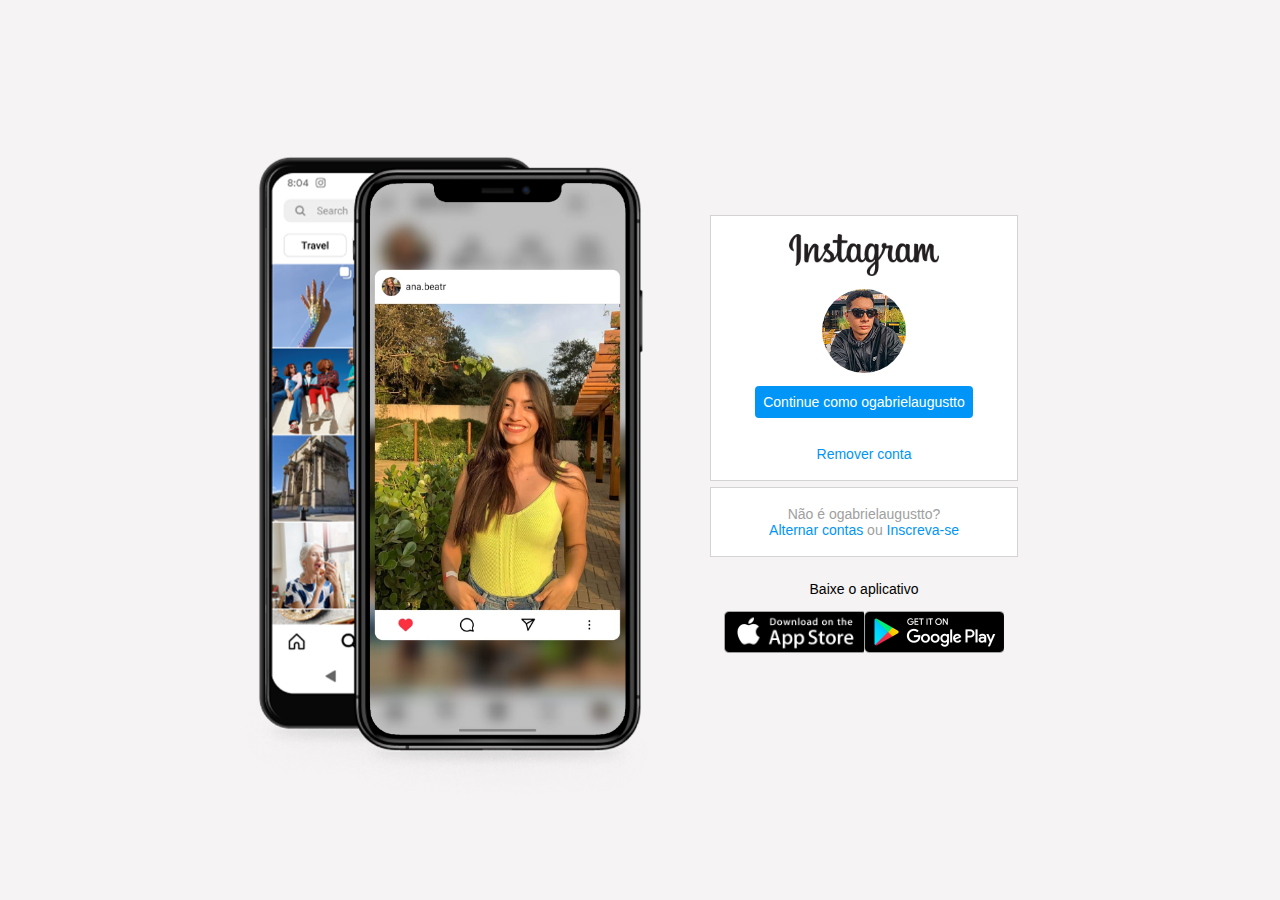
<file: clone-pagina-login-instagram/index.html>
<!DOCTYPE html>
<html lang="en">
<head>
    <meta charset="UTF-8">
    <meta name="viewport" content="width=device-width, initial-scale=1.0">
    <link rel="stylesheet" href="style.css">
    <title>Instagram</title>
    <link rel="apple-touch-icon" sizes="180x180" href="./img/favicon/apple-touch-icon.png">
    <link rel="icon" type="image/png" sizes="32x32" href="./img/favicon/favicon-32x32.png">
    <link rel="icon" type="image/png" sizes="16x16" href="./img/favicon/favicon-16x16.png">
    <link rel="manifest" href="./img/favicon/site.webmanifest">
</head>
<body>
    <div class="instagram-wrapper">
        <div class="instagram-phone">
            <img src="./img/instagram-celular-ana.png" alt="celular">
        </div>
        <div class="instagram-continue">
            <div class="group">
                <img src="./img/instagram-logo.png" class="instagram-logo" alt="instagram logo">
                <div class="profile-photo">
                    <img src="./img/perfil-instagram.jpg" alt="foto de perfil">
                </div>
                <a href="#" class="instagram-login">Continue como ogabrielaugustto</a>
                <a href="#" class="instagram-logout">Remover conta</a>
            </div>
            <div class="group">
                <p class="not-account">Não é ogabrielaugustto?</p>
                <p class="not-account">
                    <span class="link-blue">Alternar contas</span>
                    ou
                    <span class="link-blue">Inscreva-se</span>
                </p>
            </div>
            <div class="get-the-app">
                <p class="get-app">Baixe o aplicativo</p>
                <div class="download">
                    <a href="#" class="app-download"></a>
                    <a href="#" class="app-download"></a>
                </div>
            </div>
        </div>
    </div>
</body>
</html>
</file>
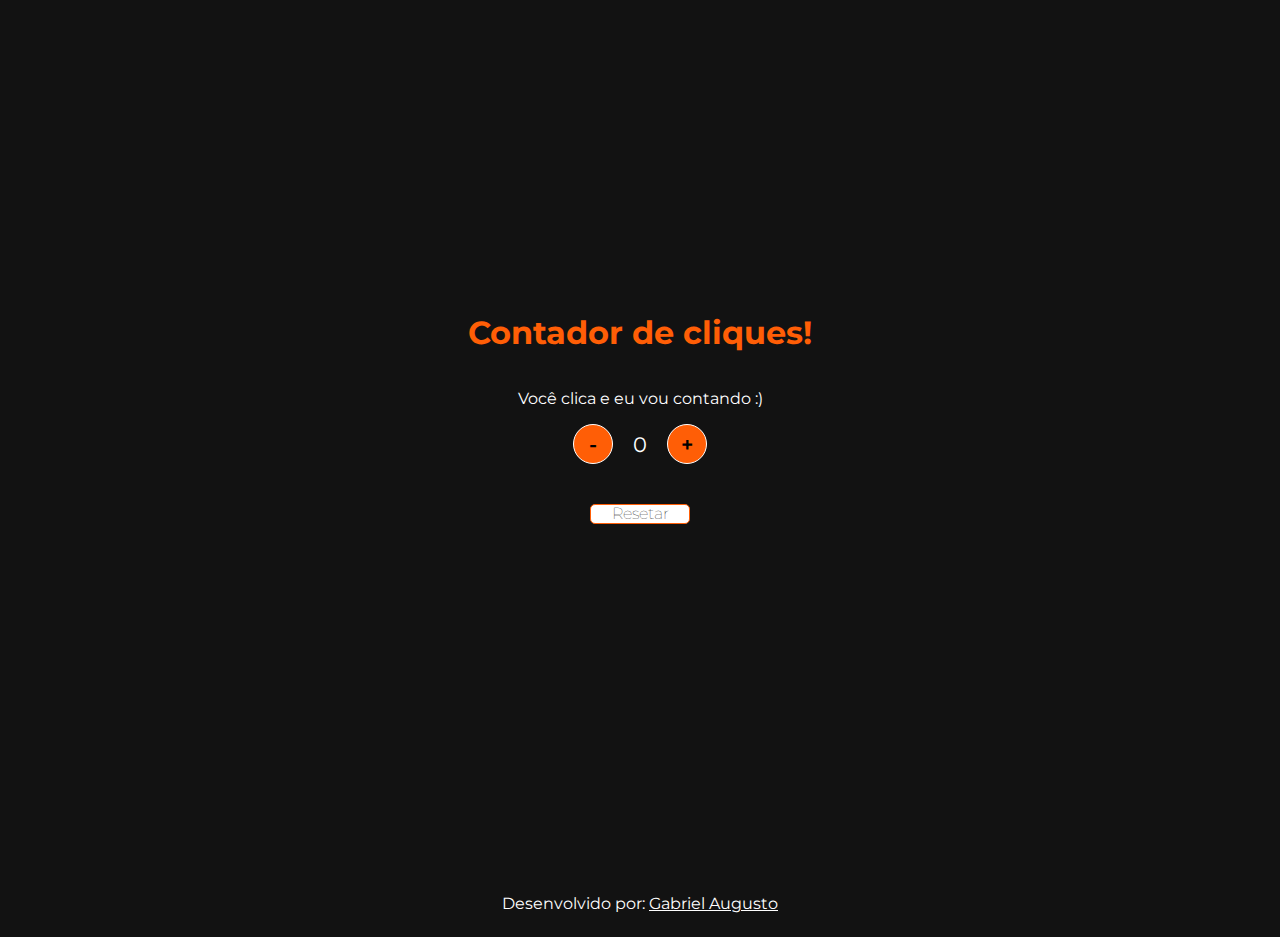
<file: contador-de-cliques/index.html>
<!DOCTYPE html>
<html lang="en">
<head>
    <meta charset="UTF-8">
    <meta name="viewport" content="width=device-width, initial-scale=1.0">
    <link rel="stylesheet" href="./assets/css/styles.css" />
    <title>Contador</title>
    <link rel="apple-touch-icon" sizes="180x180" href="./favicon/apple-touch-icon.png">
    <link rel="icon" type="image/png" sizes="32x32" href="./favicon/favicon-32x32.png">
    <link rel="icon" type="image/png" sizes="16x16" href="./favicon/favicon-16x16.png">
    <link rel="manifest" href="./favicon/site.webmanifest">
</head>
<body>
    <div class="conteudo">
        <h1 class="title">Contador de cliques!</h1>
        <p class="instrution">Você clica e eu vou contando :)</p>
        <div id="counter">
            <button name="subtrair" onclick="decrement()">-</button>
            <span id="currentNumber">0</span>
            <button name="adicionar" onclick="increment()">+</button>
            
        </div>
        
        <div id="buttonReset">
            <button name="resetar" onclick="reset()">Resetar</button>
        </div>
    </div>
    
     
    <footer>
        <div class="footer">
            <p>Desenvolvido por: <a href="https://www.linkedin.com/in/ogabrielaugusto/" target="_blank" class="link-linkedin">Gabriel Augusto</a></p>
        </div>
    </footer>

    <script src="./assets/js/scripts.js"></script>

</body>
</html>
</file>
<file: clone-pagina-login-instagram/style.css>
*{
    padding: 0;
    margin: 0;
    box-sizing: border-box;
    text-decoration: none;
    font-family: sans-serif;
    font-size: 14px;
}

body{
    width: 100%;
    min-height: 100vh;
    background-color: rgb(245, 243 ,243);
    margin: 0;
    padding: 0;
    display: flex;
    justify-content: center;
}

.instagram-wrapper{
    display: flex;
    align-items: center;
    justify-content: start;
    width: 60%;
    height: 100vh;
}

.instagram-phone{
    display: flex;
    align-items: center;
    justify-content: center;
    width: 50%;
}

.instagram-phone img{
    height: 50rem;
}

.instagram-continue{
    display: flex;
    align-items: center; /*Está na horizontal*/
    justify-content: space-around; /*Está na vertical*/
    flex-direction: column;
    width: 50%;
    min-height: 34rem;
    margin-left: 70px;
    margin-right: 70px;
}

.group{
    display: flex;
    justify-content: space-between;
    align-items: center; /*Está na horizontal*/
    flex-direction: column; /*Está na vertical*/
    background-color: #fff;
    width: 100%;
    padding: 1.3rem 0;
    border: 1px solid lightgray;
}

.group:nth-child(1){
    min-height: 19rem;
}

.instagram-logo{
    height: 3rem;
}

.profile-photo{
    display: flex;
    justify-content: center;
    align-items: center;
    border-radius: 50%;
    overflow: hidden;
}

.profile-photo img{
    height: 6rem;
}

.instagram-login{
    background-color: #0095f6;
    color: #fff;
    padding: 8px;
    border-radius: 4px;
}

.instagram-logout{
    color: #0095f6;
    margin-top: 1rem;
}

.not-account{
    color: rgb(160,160,160);
}

.link-blue{
    color: #0095f6;
}

.get-the-app{
    color: black;
    display: flex;
    flex-direction: column;
    align-items: center;
    justify-content: center;
    width: 100%;
    padding: 1.3rem 0;
}

.download{
    display: flex;
    width: 100%;
    justify-content: space-evenly;
    align-items: center;
    padding: 1rem;
}

.app-download{
    height: 3rem;
    width: 10rem;
    background-size: cover;
}

.app-download:nth-child(1){
    background-image: url('./img/apple-button.png');
}

.app-download:nth-child(2){
    background-image: url('./img/googleplay-button.png');
}

/* media queries */

@media (max-width: 1024px){
    .instagram-wrapper{
        width: 90%;
        padding: 0%;
    }

    .instagram-phone img{
        padding: 60px;
        margin-right: 30px;
    }

    .instagram-continue{
        margin-top: 50px;
    }
    
}

@media (max-width: 650px){
    body{
        color: #fff;
    }

    .instagram-wrapper{
        width: 90%;
    }

    .instagram-phone{
        display: none;
    }

    .instagram-continue{
        width: 100%;
        margin: auto;
        align-items: center;
        margin-left: 0px;
        margin-right: 0px;
    }

    .group{
        border: 1px solid transparent;
    }
}
</file>
<file: contador-de-cliques/assets/css/styles.css>
@import url('https://fonts.googleapis.com/css?family=Montserrat:400,700');

* {
    font-family: 'Montserrat', sans-serif;
}

body{
    background-color: #121212;
}

.conteudo {
    display: flex;
    align-items: center;
    justify-content: center;
    flex-direction: column;
    background-color:#121212;
    height: 50rem;
}

.title{
    color: #ff5e06;
}

.instrution{
    color: white;
}

#counter button {
    height: 40px;
    width: 40px;
    border-radius: 50%;
    border: 1px solid rgb(255, 255, 255);
    background-color: #ff5e06;
    color: rgb(0, 0, 0);
    font-size: 16pt;
    font-weight: 600;
    text-align: center;
    cursor: pointer;
}

#buttonReset button{
    height: 20px;
    width: 100px;
    border-radius: 5px;
    border: 1px solid #ff5e06;
    background-color: #fff;
    color: rgb(0, 0, 0);
    font-size: 12pt;
    font-weight: 20;
    text-align: center;
    line-height: 8px;
    margin-top: 40px;
    cursor: pointer;
}

#counter {
    display: flex;
}

#currentNumber {
    display: flex;
    align-items: center;
    margin: 0 20px;
    font-size: 16pt;
    color: white;
}

.footer{
    display: flex;
    justify-content: center;
    color: white;
    margin-top: 70px;
}

.link-linkedin{
    color: white;
}

/* media queries */

@media (max-width: 1024px){
    .conteudo{
        height: 1000px;
    }
   
    .footer{
    margin-top: 10px;
   }
}

@media (max-width: 650px){
    .conteudo{
        height: 800px;
    }

    .footer{
        margin-top: 10px;
    }

    
}
</file>
